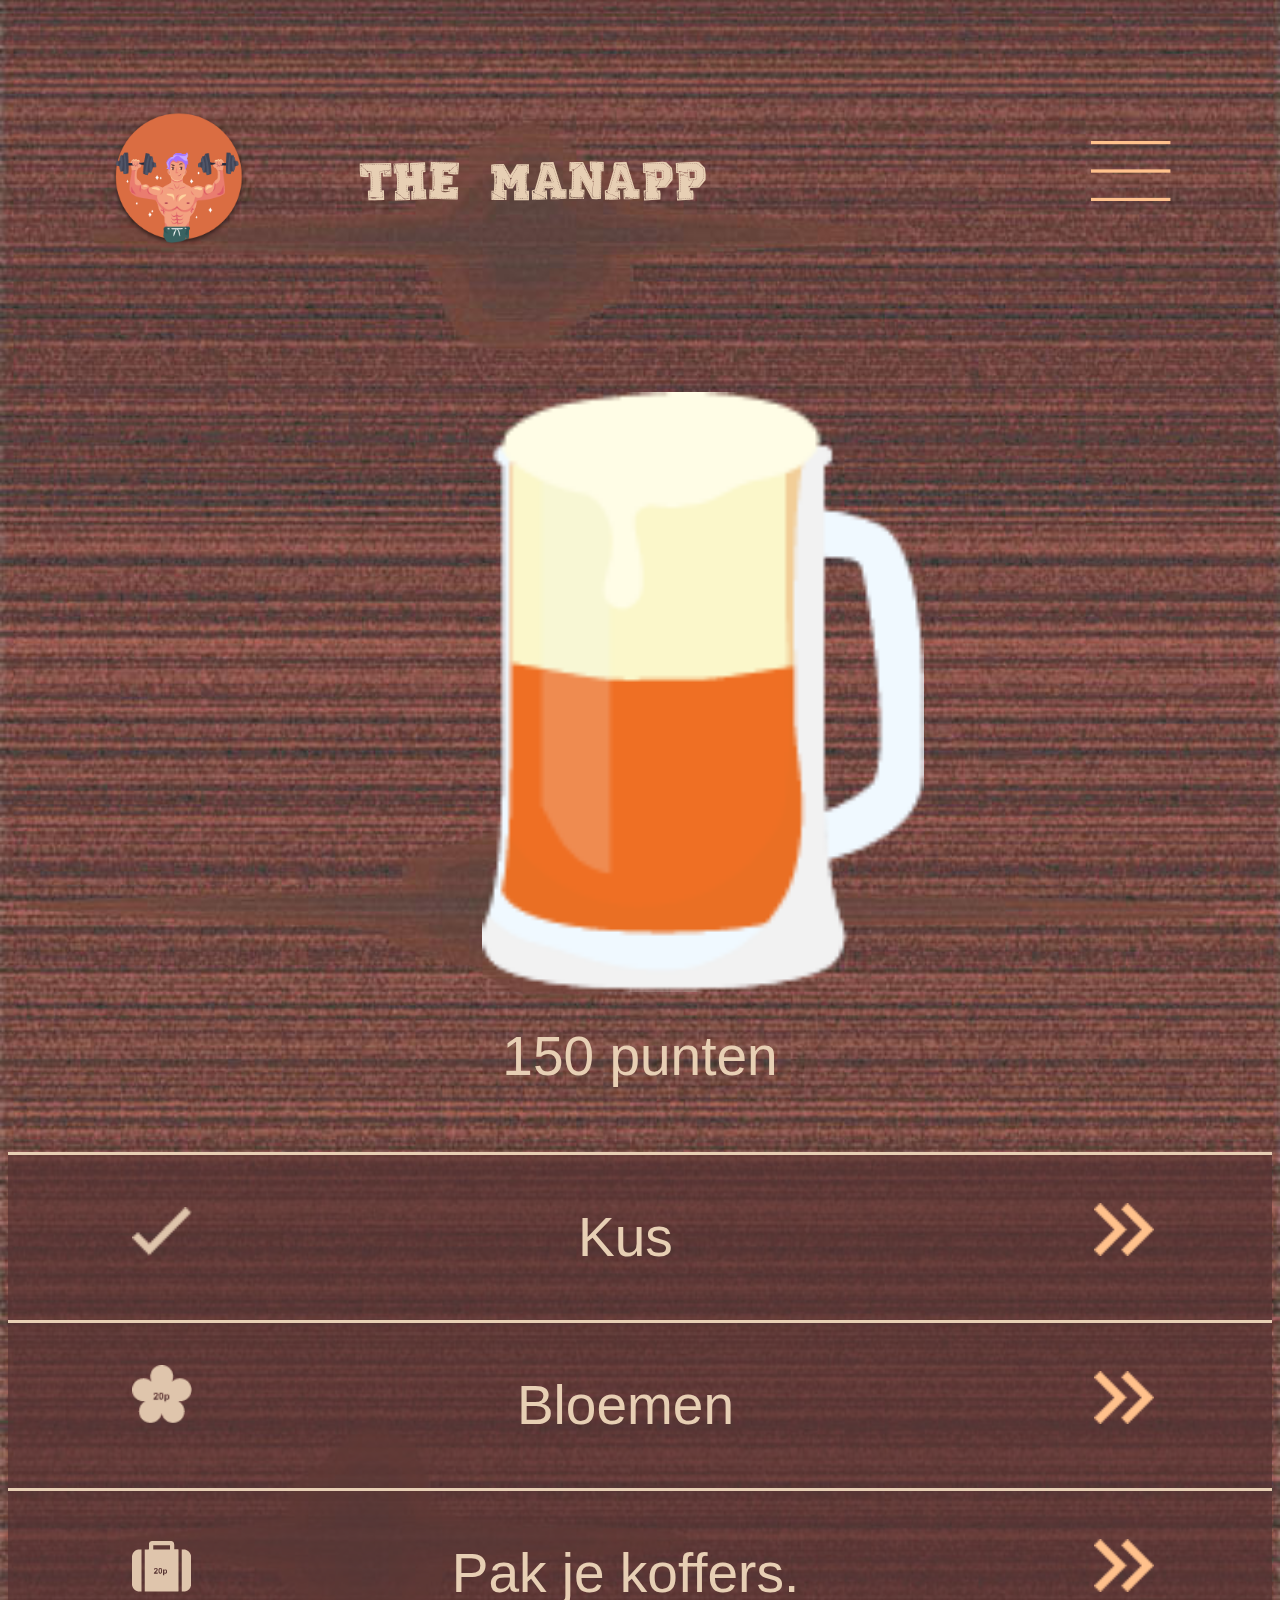
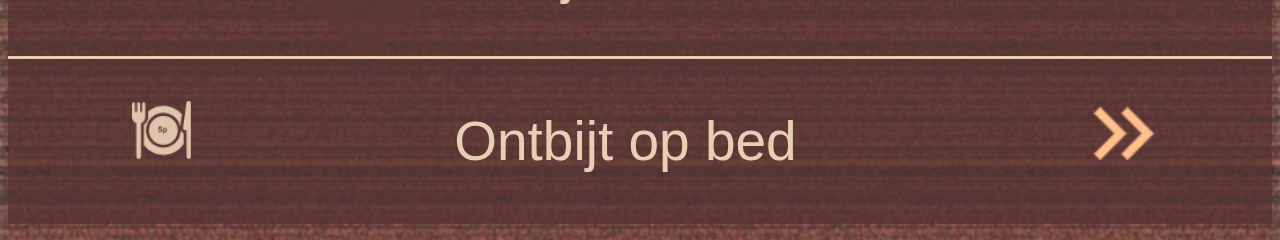
<file: dashboard.html>
<!DOCTYPE html>

<html lang="nl">

<head>
  <meta charset="utf-8">
  <link rel=stylesheet href="CSS/styleDashboard.css">
  <title></title>
</head>

<body>

  <header>
    <img src="images/Avatar.png" class="header" id="avatar">
    <p class="header" id="manApp">THE MANAPP</p>
    <img src="images/HamburgerMenu.png" class="header" id="hamburger">
  </header>



  <img src="images/Beer.png" id="bier">
  <p id="aantalPunten">150 punten</p>

  <nav>
    <ul>
      <li>Kus
        <a><img src="images/vinkje.png"></a>
        <a id="pijl"><img src="images/pijltjes.png" href="#"></a>
      </li>
      <li>Bloemen
        <a><img src="images/bloem.png"> </a>
        <a id="pijl"><img src="images/pijltjes.png" href="#"></a>
      </li>
      <li>Pak je koffers.
        <a><img src="images/koffer.png"> </a>
        <a id="pijl"><img src="images/pijltjes.png" href="#"></a>
      </li>
      <li>Ontbijt op bed
        <a><img src="images/bord.png"> </a>
        <a id="pijl"><img src="images/pijltjes.png" href="#"></a>
      </li>
    </ul>
  </nav>

</body>

<script></script>

</html>
</file>
<file: CSS/styleDashboard.css>
@font-face {
  font-family: retroHand;
  src: url('../fonts/RETROHAND.ttf');
}

.clearfix:after {
  visibility: hidden;
  display: block;
  font-size: 0;
  content: " ";
  clear: both;
  height: 0;
}

body {
  background-image: url("../images/Hout.jpg");
  background-size: cover;
}

.header {
  float: left;
  display: block;
  overflow: hidden;
}

#manApp {
  font-family: retroHand;
  color: #e7cfb4;
  font-size: 55px;
  padding-left: 2em;
  margin-top: 0.7em;
}

#avatar {
  height: 140px;
  width: 140px;
}

#hamburger {
  height: 60px;
  width: 80px;
  float: right;
  margin-top: 2em;
}

header {
  height: 150px;
  padding: 8%;
}

#bier {
  width: 35%;
  margin: 2em 27.5% 0 37.5%;
}

#aantalPunten {
  margin: 0.5em 0 0 0;
  text-align: center;
  color: #E7CFB4;
  font-size: 55px;
  font-family: helvetica;
}

nav ul {
  margin-top: 4em;
  padding: 0;
}

nav li {
  text-align: center;
  color: #E7CFB4;
  background-color: rgba(86, 50, 50, 0.7);
  font-size: 55px;
  list-style-type: none;
  line-height: 3em;
  font-family: helvetica;
  border-style: solid;
  border-width: 3px 0 0 0;
  border-color: #E7CFB4;
  padding-left: 7%;
}

nav li a {
  float: left;
  margin-left: 3%;
}

nav li a img {
  width: 60px;
}

#pijl {
  float: right;
  width: 60px;
  margin-right: 10%;
}
</file>
